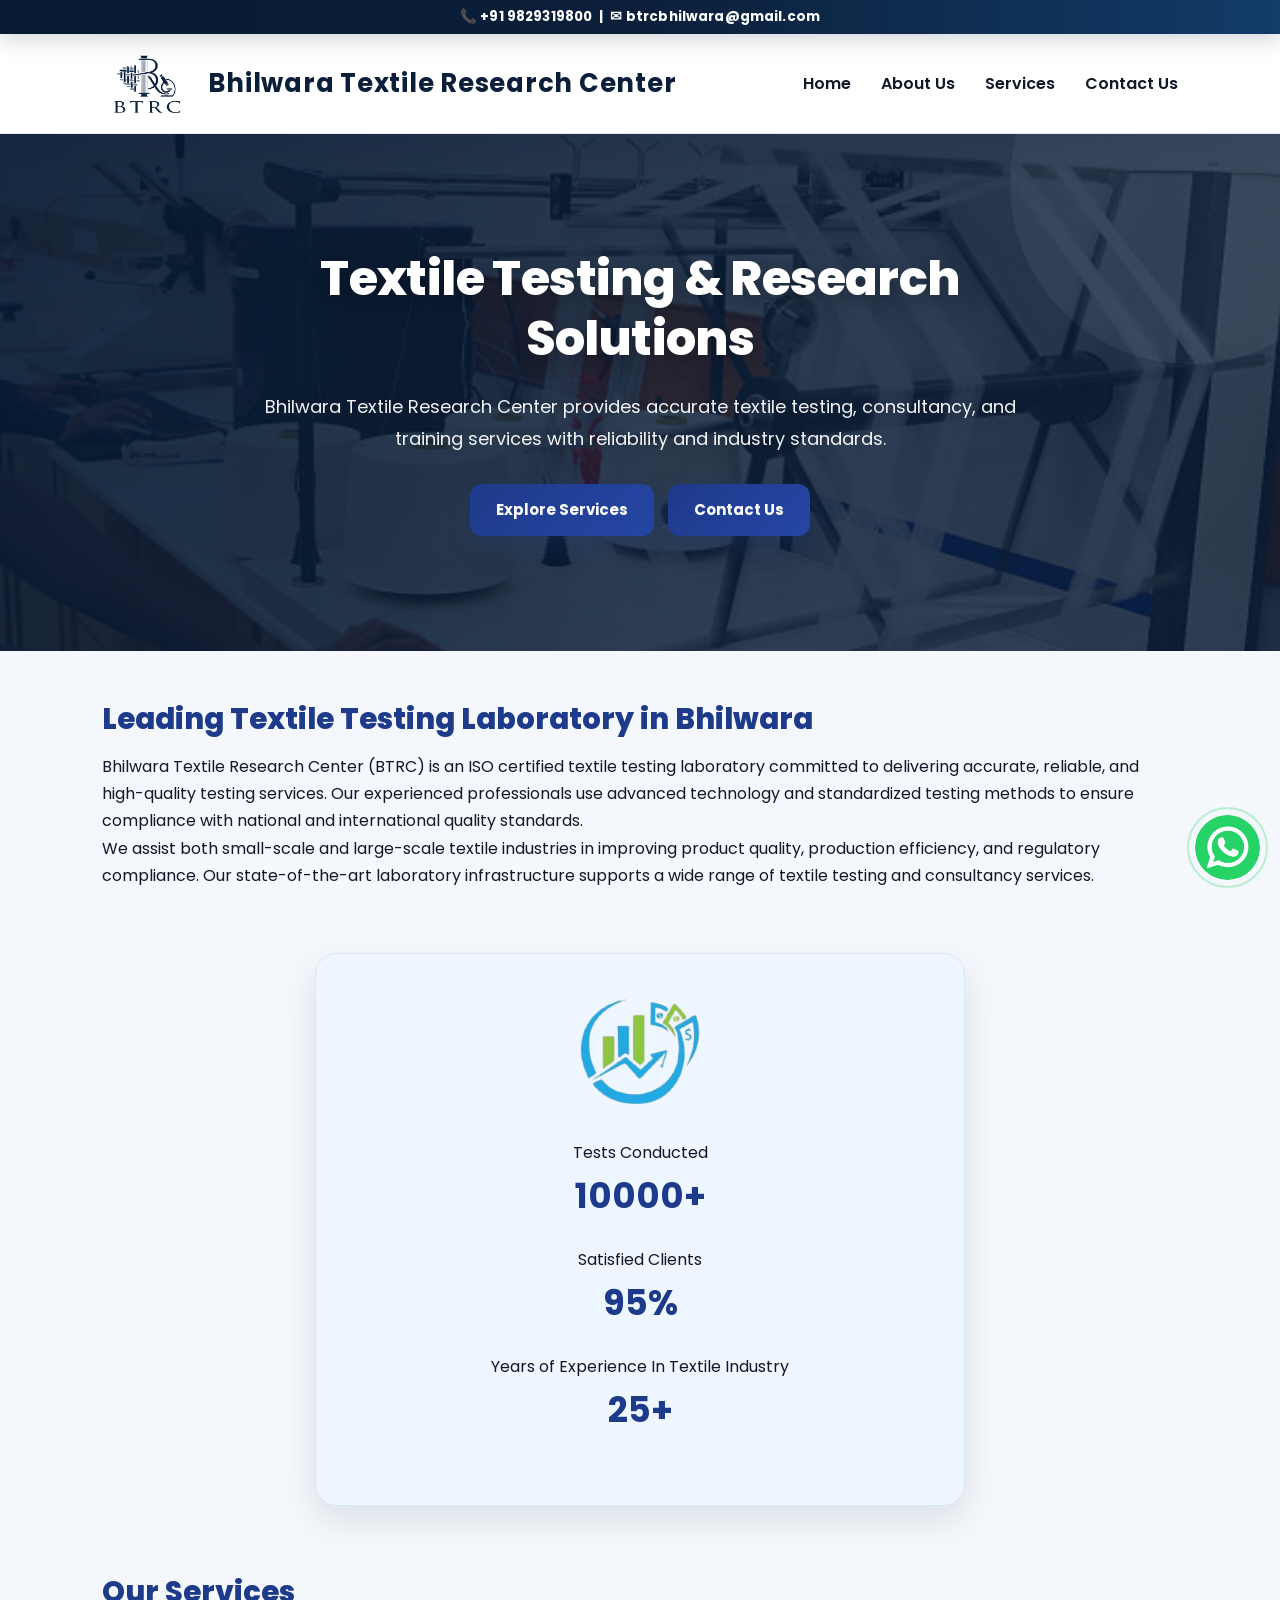
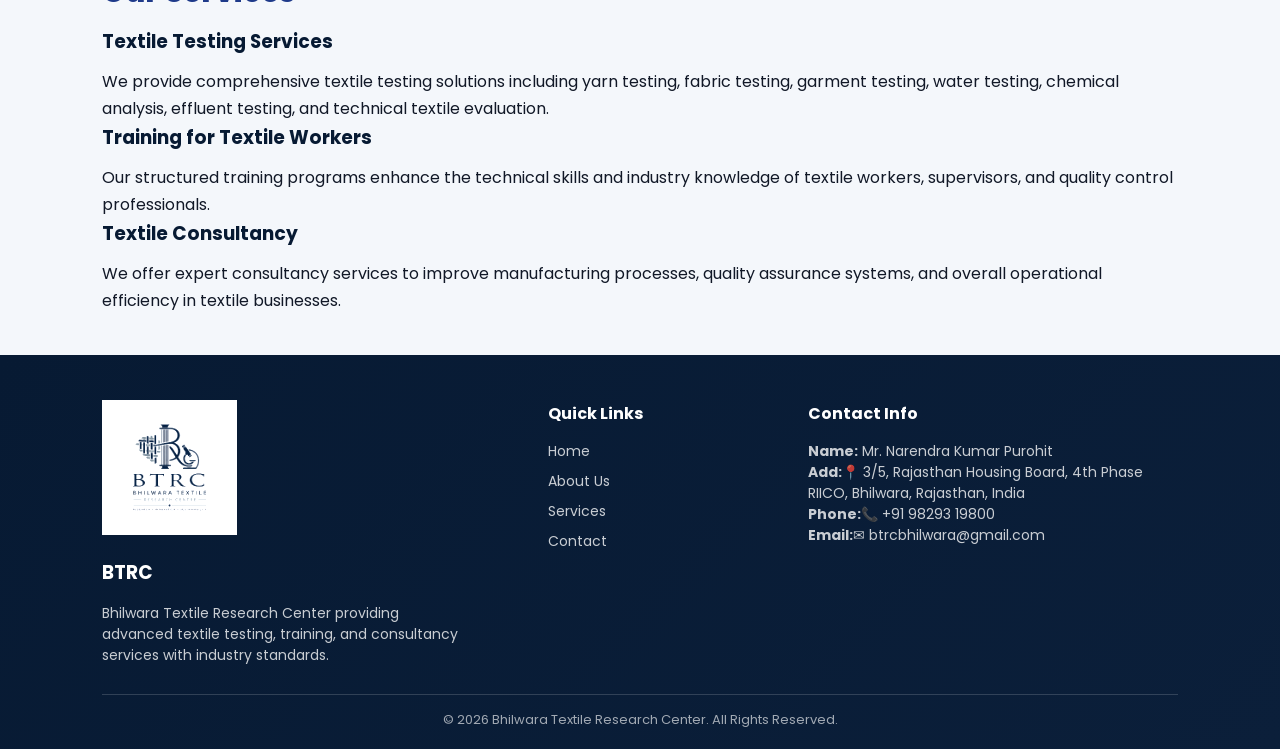
<file: index.html>
<!DOCTYPE html>
<html lang="en">
<head>
    <meta charset="UTF-8">
    <link rel="icon" type="image/png" href="favicon.png">
    <title>Bhilwara Textile Research Center (BTRC) | Textile Testing Lab in Bhilwara Rajasthan</title>
    
    <!-- SEO Meta Tags -->
    <meta name="description" content="Bhilwara Textile Research Center (BTRC) is a leading textile testing laboratory in Bhilwara, Rajasthan offering yarn testing, fabric testing, garment testing, consultancy, and training services.">
    <meta name="keywords" content="Textile Testing Lab in Bhilwara, BTRC Bhilwara, Yarn Testing, Fabric Testing, Textile Consultancy, Textile Training Rajasthan">
    <meta name="viewport" content="width=device-width, initial-scale=1.0">

    <link rel="stylesheet" href="style.css">
</head>

<body>
<div class="top-contact-bar">
    <p>📞 +91 9829319800 <span>|</span> ✉ btrcbhilwara@gmail.com</p>
</div>
<div id="loader">
    <img src="full-logo.png" alt="BTRC Logo">
    <div class="loading-text">Loading...</div>
</div>
<!-- WhatsApp Floating Button -->
<a href="https://wa.me/919829319800" target="_blank" class="whatsapp-float">
    <img src="whatsapp (1).png" width="60">
</a>


<!-- Navigation -->
<div class="navbar">
    <div class="logo">
        <img src="btrc - Copy.png" alt="Bhilwara Textile Research Center Logo" width="60">
        <span><strong>Bhilwara Textile Research Center</strong></span>
    </div>
    <div class="menu">
        <a href="index.html">Home</a>
        <a href="about.html">About Us</a>
        <a href="services.html">Services</a>
        <a href="contact.html">Contact Us</a>
    </div>
</div>
</div>

<!-- Hero Section -->
<section class="hero">
    <div class="hero-content">
        <h1>Textile Testing & Research Solutions</h1>
        <p>
            Bhilwara Textile Research Center provides accurate textile testing,
            consultancy, and training services with reliability and industry standards.
        </p>
        <div class="hero-buttons">
            <a href="services.html" class="btn-primary">Explore Services</a>
            <a href="contact.html" class="btn-primary">Contact Us</a>
        </div>
    </div>
</section>

<!-- About Intro -->
<div>
    <div class="reveal-left">
    <h2>Leading Textile Testing Laboratory in Bhilwara</h2>

    <p>
        Bhilwara Textile Research Center (BTRC) is an ISO certified textile testing laboratory committed to delivering accurate, reliable, and high-quality testing services. Our experienced professionals use advanced technology and standardized testing methods to ensure compliance with national and international quality standards.
    </p>

    <p>
        We assist both small-scale and large-scale textile industries in improving product quality, production efficiency, and regulatory compliance. Our state-of-the-art laboratory infrastructure supports a wide range of textile testing and consultancy services.
    </p>
    </div>
</div>
<!-- Stats -->
<section class="stats-section">
    <div class="stats-card">
        <div class="stat-logo">
            <img src="stats.png" alt="STATS Logo" class="stats-logo">
        </div>
        <div class="stat-content">
            <p>Tests Conducted</p>
            <h3>10000+</h3>
            
            <p>Satisfied Clients</p>
            <h3>95%</h3>

            <p>Years of Experience In Textile Industry</p>
            <h3 class="last">25+</h3>

        </div>
    </div>
</section>
<!-- Services Overview -->
<div>
    <div class="reveal-right">
    <h2>Our Services</h2>

    <h3>Textile Testing Services</h3>
    <p>
        We provide comprehensive textile testing solutions including yarn testing, fabric testing, garment testing, water testing, chemical analysis, effluent testing, and technical textile evaluation.
    </p>

    <h3>Training for Textile Workers</h3>
    <p>
        Our structured training programs enhance the technical skills and industry knowledge of textile workers, supervisors, and quality control professionals.
    </p>

    <h3>Textile Consultancy</h3>
    <p>
        We offer expert consultancy services to improve manufacturing processes, quality assurance systems, and overall operational efficiency in textile businesses.
    </p>
    </div>
</div>

<!-- Footer -->
<footer class="footer">
    <div class="footer-container">

        <div class="footer-about">
            <img src="full-logo.png" alt="BTRC Logo" class="footer-logo">
            <h3>BTRC</h3>
            <p>
                Bhilwara Textile Research Center providing advanced textile testing,
                training, and consultancy services with industry standards.
            </p>
        </div>

        <div class="footer-links">
            <h4>Quick Links</h4>
            <a href="index.html">Home</a>
            <a href="about.html">About Us</a>
            <a href="services.html">Services</a>
            <a href="contact.html">Contact</a>
        </div>

        <div class="footer-contact">
            <h4>Contact Info</h4>
            <p><strong>Name:</strong> Mr. Narendra Kumar Purohit</p>
            <p><strong>Add:</strong>📍 3/5, Rajasthan Housing Board, 4th Phase RIICO, Bhilwara, Rajasthan, India</p>
            <p><strong>Phone:</strong>📞 +91 98293 19800</p>
            <p><strong>Email:</strong>✉ btrcbhilwara@gmail.com</p>
        </div>

    </div>

    <div class="footer-bottom">
        © 2026 Bhilwara Textile Research Center. All Rights Reserved.
    </div>
</footer>
<script src="script.js"></script>
</body>
</html>
</file>
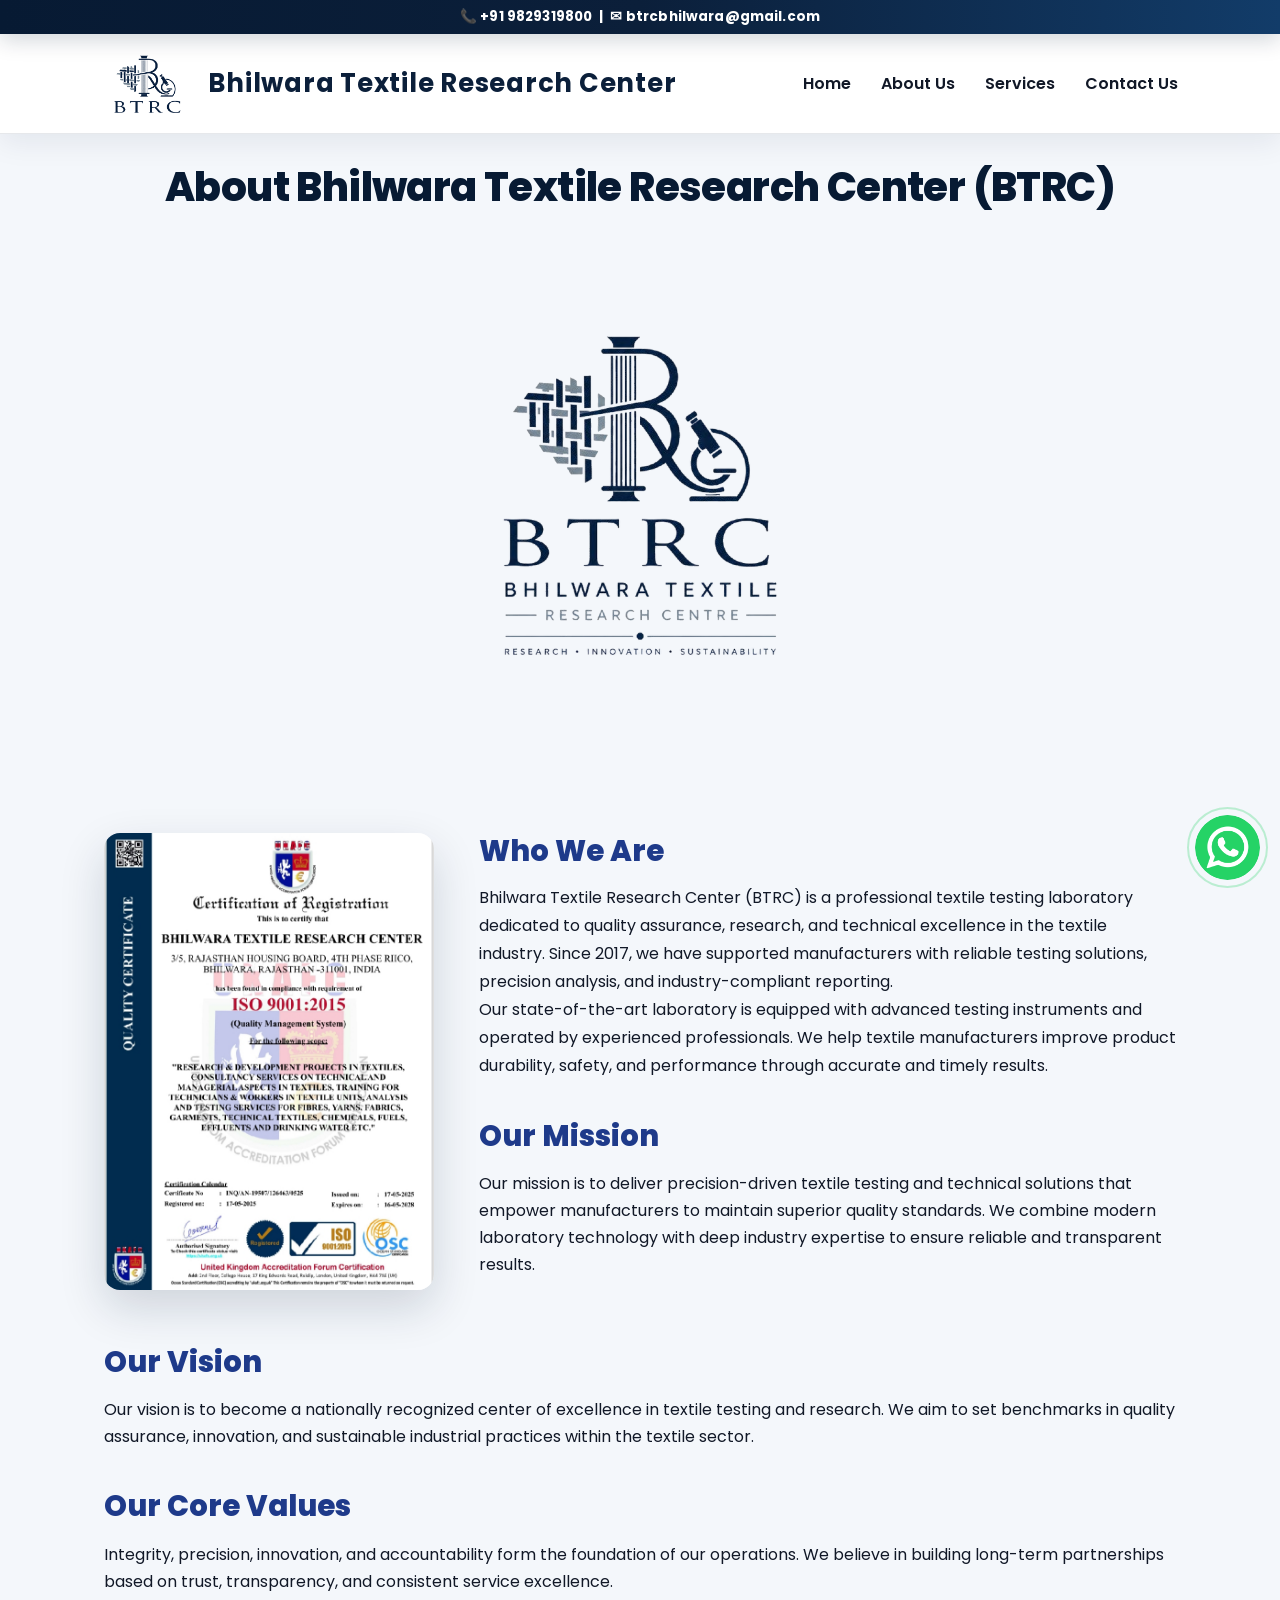
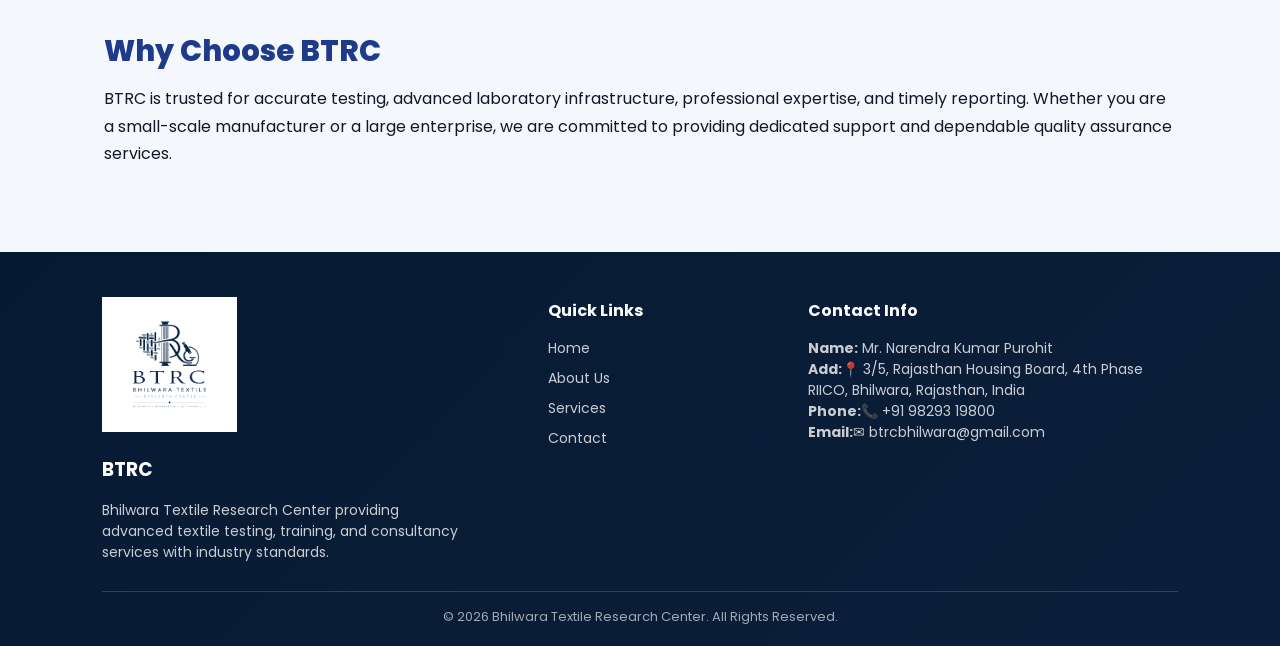
<file: about.html>
<!DOCTYPE html>
<html lang="en">
<head>
    <meta charset="UTF-8">
    <link rel="icon" type="png" href="favicon.png">
    <title>About Bhilwara Textile Research Center (BTRC) | Textile Testing Lab in Rajasthan</title>

    <!-- SEO Meta Tags -->
    <meta name="description" content="Learn about Bhilwara Textile Research Center (BTRC), a professional textile testing laboratory in Bhilwara, Rajasthan providing research, quality assurance, consultancy, and training services.">
    <meta name="keywords" content="About BTRC Bhilwara, Textile Research Center Rajasthan, Textile Testing Laboratory, Textile Consultancy Bhilwara">
    <meta name="viewport" content="width=device-width, initial-scale=1.0">

    <link rel="stylesheet" href="style.css">  
</head>

<body>

<div class="top-contact-bar">
    <p>📞 +91 9829319800 <span>|</span> ✉ btrcbhilwara@gmail.com</p>
</div>
<div id="loader">
    <img src="full-logo.png" alt="BTRC Logo">
    <div class="loading-text">Loading...</div>
</div>
<!-- WhatsApp Floating Button -->
<a href="https://wa.me/919829319800" target="_blank" class="whatsapp-float">
    <img src="whatsapp (1).png" width="60">
</a>


<!-- Navigation -->
<div class="navbar">
    <div class="logo">
        <img src="btrc - Copy.png" alt="Bhilwara Textile Research Center Logo" width="60">
        <span><strong>Bhilwara Textile Research Center</strong></span>
    </div>
    <div class="menu">
        <a href="index.html">Home</a>
        <a href="about.html">About Us</a>
        <a href="services.html">Services</a>
        <a href="contact.html">Contact Us</a>
    </div>
</div>
<div class="reveal-left about-heading">
<!-- Main Heading -->
<h1>About Bhilwara Textile Research Center (BTRC)</h1>
</div>
<div class="about-logo reveal">
            <img src="logo.png" alt="BTRC Logo" class="about-logo-img">
        </a>
</div>
<section class="about-main-section">

    <div class="about-left reveal-left">
        <a href="iso.jpeg" target="_blank">
            <img src="iso.jpeg" alt="ISO Certification" class="about-img">
        </a>
    </div>

    <div class="about-right reveal-right">

        <h2>Who We Are</h2>
        <p>
            Bhilwara Textile Research Center (BTRC) is a professional textile testing laboratory dedicated to quality assurance, research, and technical excellence in the textile industry. Since 2017, we have supported manufacturers with reliable testing solutions, precision analysis, and industry-compliant reporting.
        <br>
            Our state-of-the-art laboratory is equipped with advanced testing instruments and operated by experienced professionals. We help textile manufacturers improve product durability, safety, and performance through accurate and timely results.
        </p>
    </div>
    <div class="about-bottom reveal-left">
        <h2>Our Mission</h2>
        <p>
            Our mission is to deliver precision-driven textile testing and technical solutions that empower manufacturers to maintain superior quality standards. We combine modern laboratory technology with deep industry expertise to ensure reliable and transparent results.
        <br>
        <br>
        </p>
    </div>
    <div class="about-bottom reveal-right">
        <h2>Our Vision</h2>
        <p>
            Our vision is to become a nationally recognized center of excellence in textile testing and research. We aim to set benchmarks in quality assurance, innovation, and sustainable industrial practices within the textile sector.
        </p>
    </div>
    <div class="about-bottom reveal-left">
        <h2>Our Core Values</h2>
        <p>
            Integrity, precision, innovation, and accountability form the foundation of our operations. We believe in building long-term partnerships based on trust, transparency, and consistent service excellence.
        </p>
    </div>
    <div class="about-bottom reveal-right">
        <h2>Why Choose BTRC</h2>
        <p>
            BTRC is trusted for accurate testing, advanced laboratory infrastructure, professional expertise, and timely reporting. Whether you are a small-scale manufacturer or a large enterprise, we are committed to providing dedicated support and dependable quality assurance services.
        </p>
    </div>
</section>



<footer class="footer">
    <div class="footer-container">

        <div class="footer-about">
            <img src="full-logo.png" alt="BTRC Logo" class="footer-logo">
            <h3>BTRC</h3>
            <p>
                Bhilwara Textile Research Center providing advanced textile testing,
                training, and consultancy services with industry standards.
            </p>
        </div>

        <div class="footer-links">
            <h4>Quick Links</h4>
            <a href="index.html">Home</a>
            <a href="about.html">About Us</a>
            <a href="services.html">Services</a>
            <a href="contact.html">Contact</a>
        </div>

        <div class="footer-contact">
            <h4>Contact Info</h4>
            <p><strong>Name:</strong> Mr. Narendra Kumar Purohit</p>
            <p><strong>Add:</strong>📍 3/5, Rajasthan Housing Board, 4th Phase RIICO, Bhilwara, Rajasthan, India</p>
            <p><strong>Phone:</strong>📞 +91 98293 19800</p>
            <p><strong>Email:</strong>✉ btrcbhilwara@gmail.com</p>
        </div>

    </div>

    <div class="footer-bottom">
        © 2026 Bhilwara Textile Research Center. All Rights Reserved.
    </div>
</footer>
<script src="script.js"></script>
</body>
</html>
</file>
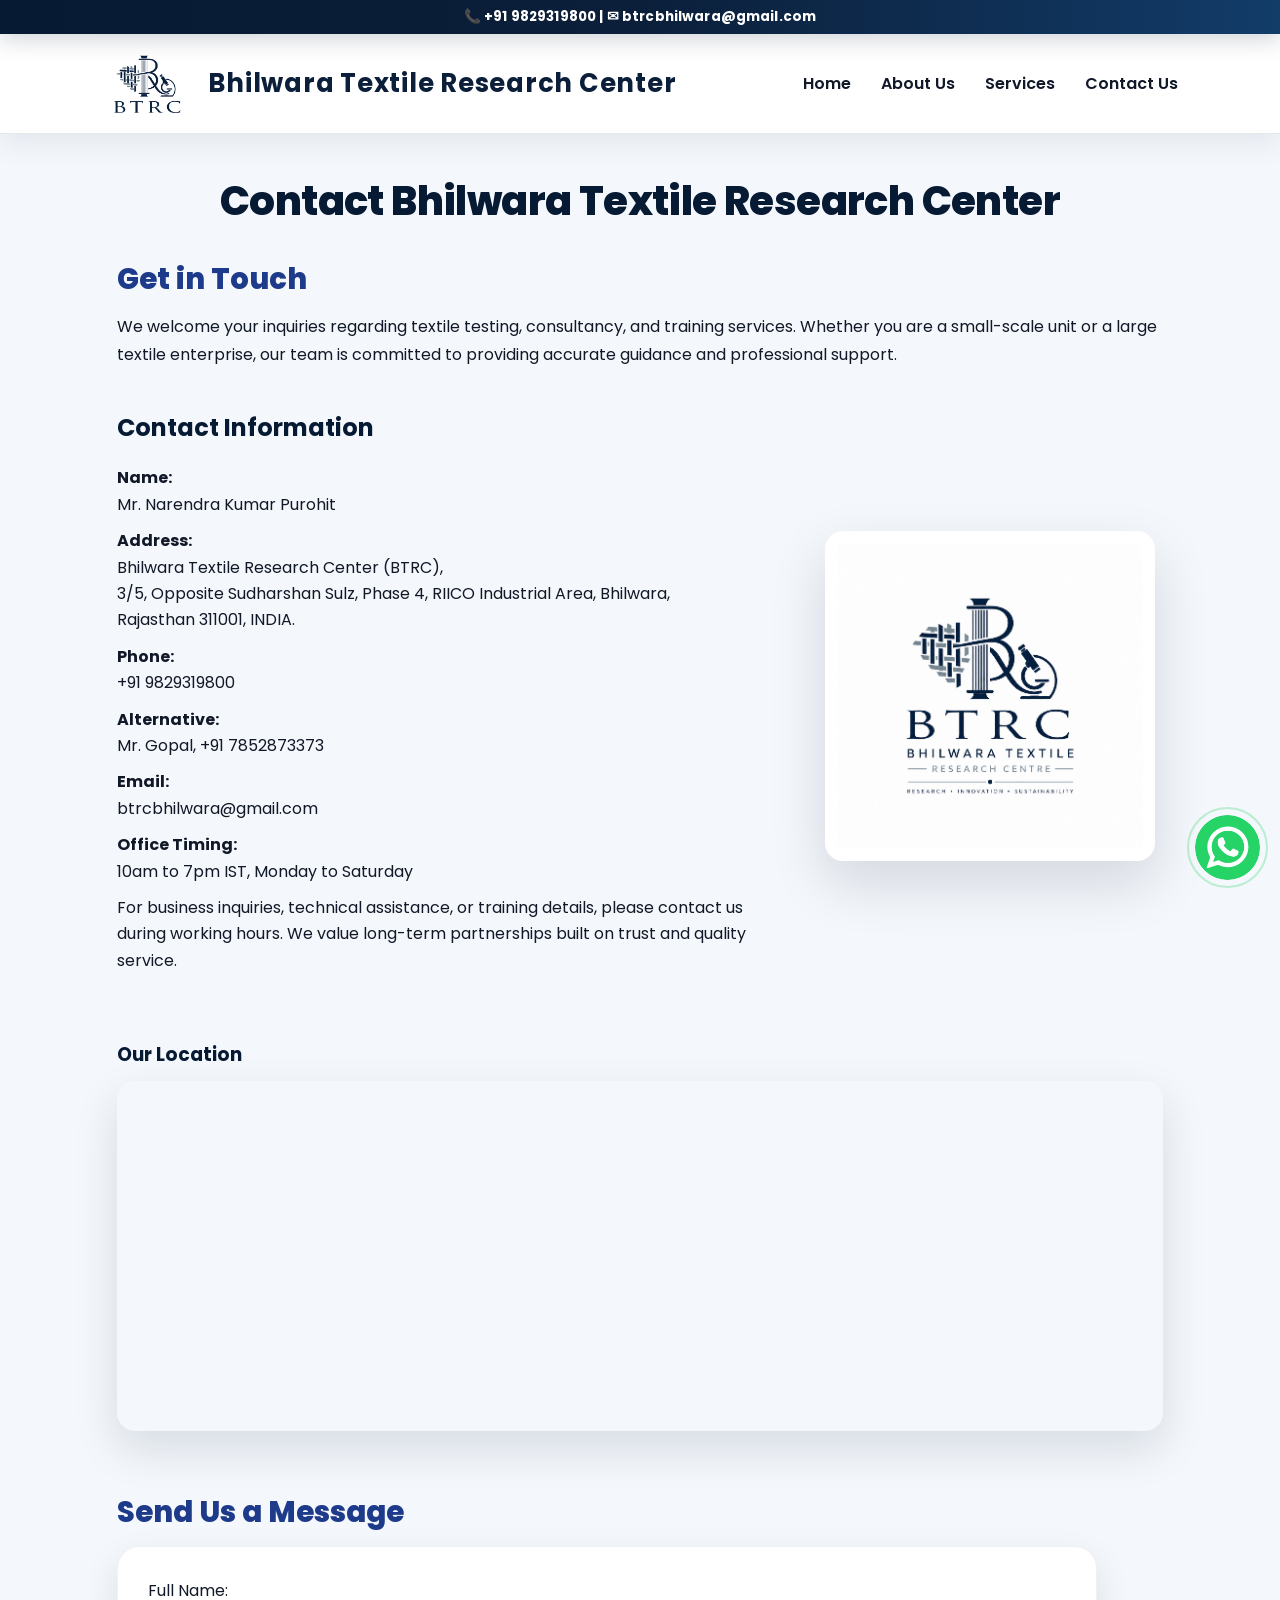
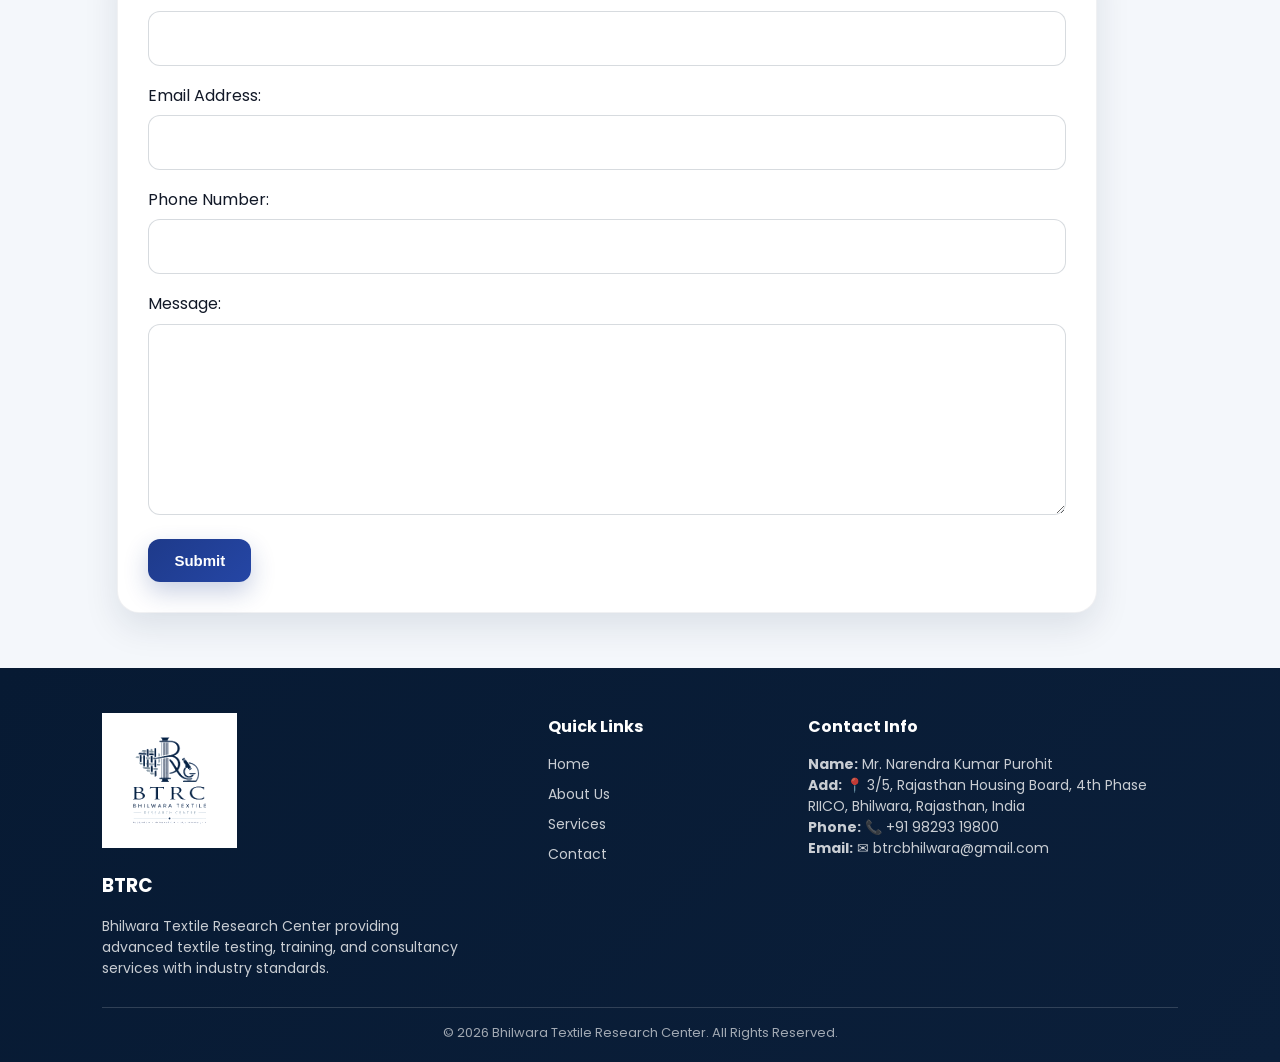
<file: contact.html>
<!DOCTYPE html>
<html lang="en">
<head>
    <meta charset="UTF-8">
    <title>Contact Bhilwara Textile Research Center (BTRC) | Textile Testing Lab in Bhilwara</title>
    <link rel="icon" type="image/png" href="favicon.png">
    <meta name="description" content="Contact Bhilwara Textile Research Center (BTRC) for textile testing, consultancy, and training services in Bhilwara, Rajasthan. Call or visit our laboratory today.">
    <meta name="keywords" content="Contact BTRC Bhilwara, Textile Testing Lab Contact, Bhilwara Textile Laboratory Address, Textile Consultancy Rajasthan">
    <meta name="viewport" content="width=device-width, initial-scale=1.0">
    <link rel="stylesheet" href="style.css">
    <script src="https://www.google.com/recaptcha/api.js?render=6LcLEwotAAAAAJzWh_JDTaoGlTv3iOh8BDRwYGJn"></script>
</head>

<body>

<div class="top-contact-bar">
    <p>📞 +91 9829319800 | ✉ btrcbhilwara@gmail.com</p>
</div>

<div id="loader">
    <img src="full-logo.png" alt="BTRC Logo">
    <div class="loading-text">Loading...</div>
</div>

<a href="https://wa.me/919829319800" target="_blank" class="whatsapp-float">
    <img src="whatsapp (1).png" alt="WhatsApp">
</a>

<div class="navbar">
    <div class="logo">
        <img src="btrc - Copy.png" alt="Bhilwara Textile Research Center Logo">
        <span><strong>Bhilwara Textile Research Center</strong></span>
    </div>

    <div class="menu">
        <a href="index.html">Home</a>
        <a href="about.html">About Us</a>
        <a href="services.html">Services</a>
        <a href="contact.html">Contact Us</a>
    </div>
</div>

<div class="contact-page-title reveal">
    <h1>Contact Bhilwara Textile Research Center</h1>
</div>

<section class="contact-intro reveal-left">
    <h2>Get in Touch</h2>
    <p>
        We welcome your inquiries regarding textile testing, consultancy, and training services. Whether you are a small-scale unit or a large textile enterprise, our team is committed to providing accurate guidance and professional support.
    </p>
</section>

<section class="contact-info-logo-grid">
    <div class="contact-info-card reveal-left">
        <h3>Contact Information</h3>
        <p><strong>Name:</strong><br>Mr. Narendra Kumar Purohit</p>
        <p><strong>Address:</strong><br>Bhilwara Textile Research Center (BTRC),<br>3/5, Opposite Sudharshan Sulz, Phase 4, RIICO Industrial Area, Bhilwara, Rajasthan 311001, INDIA.</p>
        <p><strong>Phone:</strong><br>+91 9829319800</p>
        <p><strong>Alternative:</strong><br>Mr. Gopal, +91 7852873373</p>
        <p><strong>Email:</strong><br>btrcbhilwara@gmail.com</p>
        <p><strong>Office Timing:</strong><br>10am to 7pm IST, Monday to Saturday</p>
        <p>For business inquiries, technical assistance, or training details, please contact us during working hours. We value long-term partnerships built on trust and quality service.</p>
    </div>

    <div class="contact-logo-card reveal-right">
        <img src="full-logo.png" alt="BTRC Full Logo">
    </div>
</section>

<section class="contact-map-section reveal-right">
    <h3>Our Location</h3>
    <iframe
        src="https://www.google.com/maps/embed?pb=!1m18!1m12!1m3!1d3606.396598682562!2d74.57752287444615!3d25.32446942653568!2m3!1f0!2f0!3f0!3m2!1i1024!2i768!4f13.1!3m3!1m2!1s0x3968e934bef7c509%3A0x27e5529bedd2e4d2!2sBHILWARA%20TEXTILE%20RESEARCH%20CENTER!5e0!3m2!1sen!2sin!4v1771238320831!5m2!1sen!2sin"
        width="100%"
        height="350"
        style="border:0;"
        loading="lazy"
        referrerpolicy="no-referrer-when-downgrade">
    </iframe>
</section>

<section class="contact-form-section reveal-left">
    <h2>Send Us a Message</h2>
    <form id="contactForm" action="https://formspree.io/f/mgobwzan" method="POST">
        <p>
            <label>Full Name:</label><br>
            <input type="text" name="name" required>
        </p>
        <p>
            <label>Email Address:</label><br>
            <input type="email" name="email" required>
        </p>
        <p>
            <label>Phone Number:</label><br>
            <input type="tel" name="phone">
        </p>
        <p>
            <label>Message:</label><br>
            <textarea name="message" rows="6" required></textarea>
        </p>
        <p>
            <button type="submit">Submit</button>
        </p>
    </form>
</section>

<div id="successPopup" class="popup">
    <div class="popup-content">
        <h2>✅ Message Sent!</h2>
        <p>Thank you for contacting us. We will get back to you soon.</p>
        <button onclick="closePopup()">OK</button>
    </div>
</div>

<footer class="footer">
    <div class="footer-container">
        <div class="footer-about">
            <img src="full-logo.png" alt="BTRC Logo" class="footer-logo">
            <h3>BTRC</h3>
            <p>Bhilwara Textile Research Center providing advanced textile testing, training, and consultancy services with industry standards.</p>
        </div>

        <div class="footer-links">
            <h4>Quick Links</h4>
            <a href="index.html">Home</a>
            <a href="about.html">About Us</a>
            <a href="services.html">Services</a>
            <a href="contact.html">Contact</a>
        </div>

        <div class="footer-contact">
            <h4>Contact Info</h4>
            <p><strong>Name:</strong> Mr. Narendra Kumar Purohit</p>
            <p><strong>Add:</strong> 📍 3/5, Rajasthan Housing Board, 4th Phase RIICO, Bhilwara, Rajasthan, India</p>
            <p><strong>Phone:</strong> 📞 +91 98293 19800</p>
            <p><strong>Email:</strong> ✉ btrcbhilwara@gmail.com</p>
        </div>
    </div>

    <div class="footer-bottom">
        © 2026 Bhilwara Textile Research Center. All Rights Reserved.
    </div>
</footer>

<script>
grecaptcha.ready(function() {
    grecaptcha.execute('6LcLEwotAAAAAJzWh_JDTaoGlTv3iOh8BDRwYGJn', {action: 'contact'}).then(function(token) {
        console.log("reCAPTCHA token:", token);
    });
});
</script>
<script src="script.js"></script>
</body>
</html>
</file>
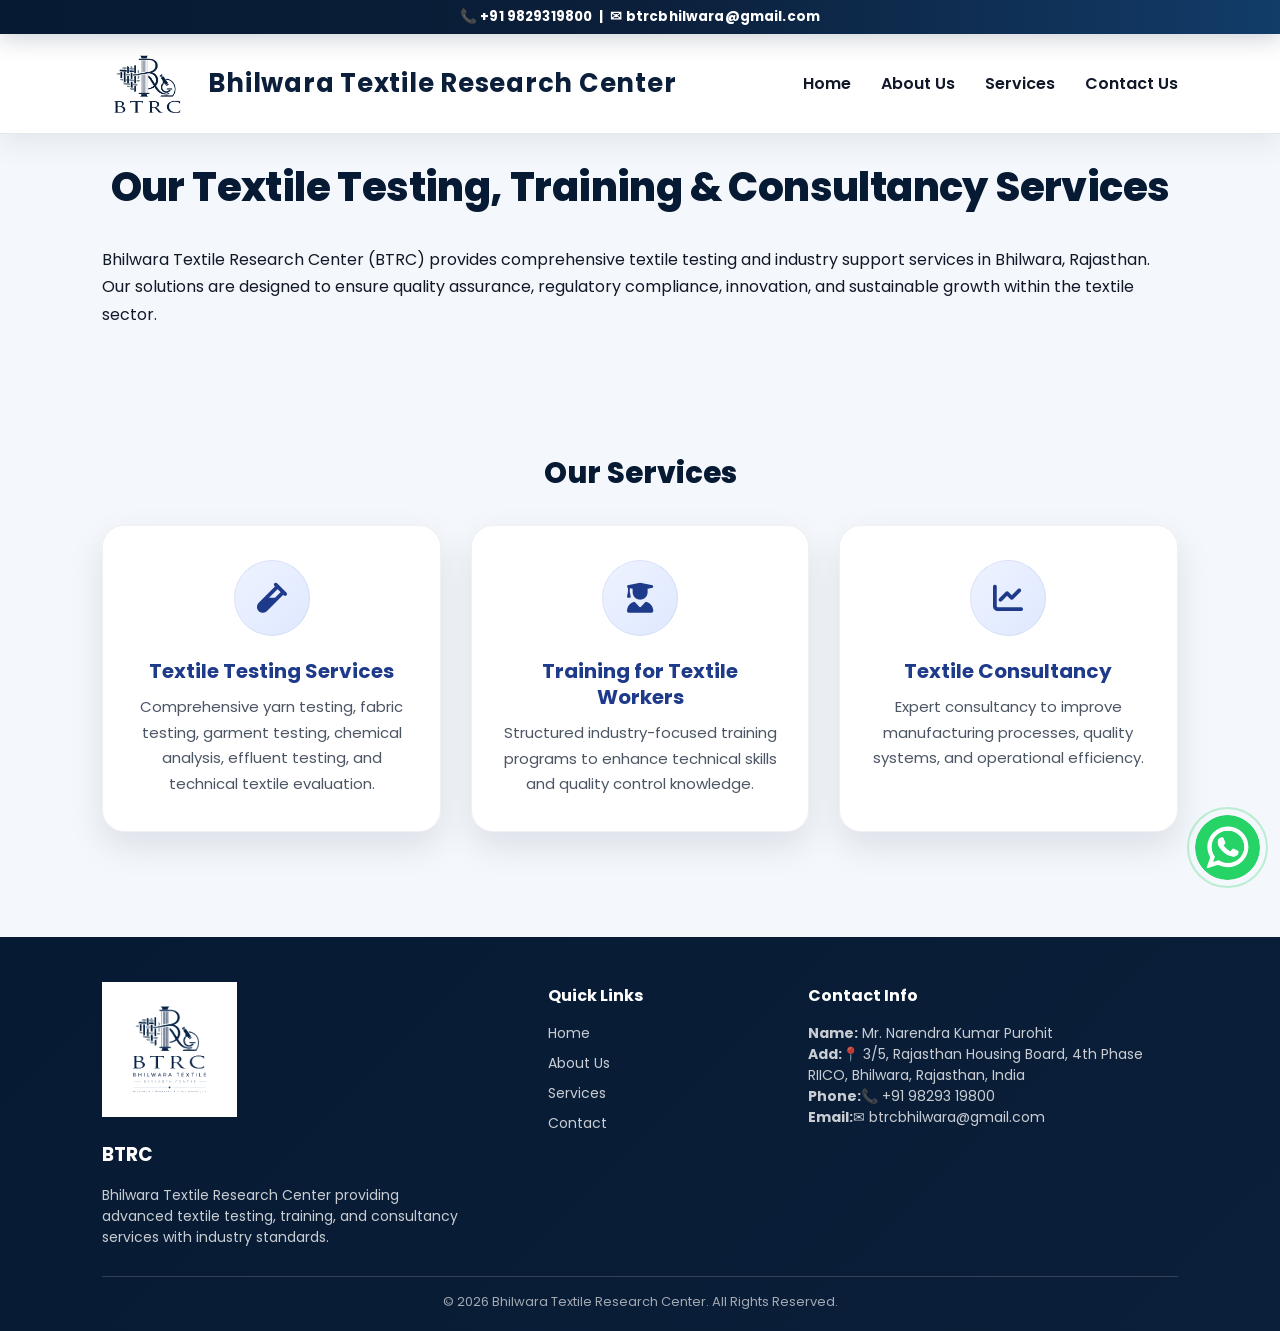
<file: services.html>
<!DOCTYPE html>
<html lang="en">
<head>
    <meta charset="UTF-8">
    <link rel="icon" type="image/png" href="favicon.png">
    <title>Textile Testing Services in Bhilwara | BTRC Rajasthan</title>

    <!-- SEO Meta Tags -->
    <meta name="description" content="Bhilwara Textile Research Center (BTRC) offers professional textile testing, training, and consultancy services in Bhilwara, Rajasthan including yarn testing, fabric testing, garment testing, and technical evaluation.">
    <meta name="keywords" content="Textile Testing Services Bhilwara, Yarn Testing Lab, Fabric Testing Rajasthan, Textile Consultancy Bhilwara, Textile Training Center">
    <meta name="viewport" content="width=device-width, initial-scale=1.0">

    <link rel="stylesheet" href="style.css">
    <link rel="icon" type="image/png" href="btrc.png">
    <link href="https://fonts.googleapis.com/css2?family=Poppins:wght@400;600;700&display=swap" rel="stylesheet">
    <link rel="stylesheet" href="https://cdnjs.cloudflare.com/ajax/libs/font-awesome/6.5.1/css/all.min.css">
</head>

<body>
<div class="top-contact-bar">
    <p>📞 +91 9829319800 <span>|</span> ✉ btrcbhilwara@gmail.com</p>
</div>
<div id="loader">
    <img src="full-logo.png" alt="BTRC Logo">
    <div class="loading-text">Loading...</div>
</div>

<!-- Navigation -->
<div class="navbar">
    <div class="logo">
        <img src="btrc - Copy.png" alt="Bhilwara Textile Research Center Logo" width="60">
        <span><strong>Bhilwara Textile Research Center</strong></span>
    </div>
    <div class="menu">
        <a href="index.html">Home</a>
        <a href="about.html">About Us</a>
        <a href="services.html">Services</a>
        <a href="contact.html">Contact Us</a>
    </div>
</div>
<!-- WhatsApp Floating Button -->
<a href="https://wa.me/919829319800" target="_blank" class="whatsapp-float">
    <img src="whatsapp (1).png" width="60">
</a>


<!-- Main Heading -->
 <div class="reveal">
<h1>Our Textile Testing, Training & Consultancy Services</h1>
</div>
<div>
<!-- Intro -->
    <p>
        Bhilwara Textile Research Center (BTRC) provides comprehensive textile testing and industry support services in Bhilwara, Rajasthan. Our solutions are designed to ensure quality assurance, regulatory compliance, innovation, and sustainable growth within the textile sector.
    </p>
</div>

<section class="services">
    <div class="reveal-left">
    <h2>Our Services</h2>
    </div>
    <div class="service-container">

        <div class="service-card">
            <div class="service-icon">
                <i class="fas fa-vial"></i>
            </div>
            <h3>Textile Testing Services</h3>
            <p>
                Comprehensive yarn testing, fabric testing, garment testing,
                chemical analysis, effluent testing, and technical textile evaluation.
            </p>
        </div>

        <div class="service-card">
            <div class="service-icon">
                <i class="fas fa-user-graduate"></i>
            </div>
            <h3>Training for Textile Workers</h3>
            <p>
                Structured industry-focused training programs to enhance
                technical skills and quality control knowledge.
            </p>
        </div>

        <div class="service-card">
            <div class="service-icon">
                <i class="fas fa-chart-line"></i>
            </div>
            <h3>Textile Consultancy</h3>
            <p>
                Expert consultancy to improve manufacturing processes,
                quality systems, and operational efficiency.
            </p>
        </div>

    </div>
</section>
<!-- Footer -->
<footer class="footer">
    <div class="footer-container">

        <div class="footer-about">
            <img src="full-logo.png" alt="BTRC Logo" class="footer-logo">
            <h3>BTRC</h3>
            <p>
                Bhilwara Textile Research Center providing advanced textile testing,
                training, and consultancy services with industry standards.
            </p>
        </div>

        <div class="footer-links">
            <h4>Quick Links</h4>
            <a href="index.html">Home</a>
            <a href="about.html">About Us</a>
            <a href="services.html">Services</a>
            <a href="contact.html">Contact</a>
        </div>

        <div class="footer-contact">
            <h4>Contact Info</h4>
            <p><strong>Name:</strong> Mr. Narendra Kumar Purohit</p>
            <p><strong>Add:</strong>📍 3/5, Rajasthan Housing Board, 4th Phase RIICO, Bhilwara, Rajasthan, India</p>
            <p><strong>Phone:</strong>📞 +91 98293 19800</p>
            <p><strong>Email:</strong>✉ btrcbhilwara@gmail.com</p>
        </div>

    </div>

    <div class="footer-bottom">
        © 2026 Bhilwara Textile Research Center. All Rights Reserved.
    </div>
</footer>
<script src="script.js"></script>
</body>
</html>
</file>
<file: style.css>
@import url('https://fonts.googleapis.com/css2?family=Poppins:wght@400;500;600;700;800&display=swap');

:root {
    --navy: #071a33;
    --navy-2: #0b1f3a;
    --blue: #1e3a8a;
    --blue-2: #2546a5;
    --soft-blue: #eaf0ff;
    --bg: #f4f7fb;
    --card: #ffffff;
    --text: #111827;
    --muted: #4b5563;
    --line: rgba(11, 31, 58, 0.10);
    --shadow: 0 14px 35px rgba(11, 31, 58, 0.10);
    --shadow-strong: 0 18px 45px rgba(11, 31, 58, 0.16);
    --radius: 18px;
}

* {
    margin: 0;
    padding: 0;
    box-sizing: border-box;
}

html {
    width: 100%;
    scroll-behavior: smooth;
    overflow-x: hidden;
}

body {
    width: 100%;
    font-family: 'Poppins', 'Segoe UI', Arial, sans-serif;
    background: var(--bg);
    color: var(--text);
    line-height: 1.7;
    overflow-x: hidden;
}

img {
    max-width: 100%;
    height: auto;
}

a {
    text-decoration: none;
}

.top-contact-bar,
body > div:first-child:not(#loader):not(.navbar) {
    background: linear-gradient(90deg, var(--navy), var(--navy-2), #123c69);
    color: #ffffff;
    text-align: center;
    padding: 8px 16px;
    box-shadow: 0 6px 22px rgba(7, 26, 51, 0.18);
    position: relative;
    z-index: 1200;
}

.top-contact-bar p,
body > div:first-child:not(#loader):not(.navbar) p {
    margin: 0;
    color: #ffffff;
    font-size: 13.5px;
    font-weight: 700;
    letter-spacing: 0.15px;
    display: flex;
    justify-content: center;
    align-items: center;
    gap: 7px;
    flex-wrap: wrap;
    line-height: 1.35;
}

section,
body > div:not(.navbar):not(#loader):not(.top-contact-bar) {
    padding-left: 8%;
    padding-right: 8%;
    margin-bottom: 34px;
}

h1 {
    color: var(--navy);
    text-align: center;
    font-size: clamp(28px, 4vw, 40px);
    line-height: 1.25;
    font-weight: 800;
    letter-spacing: -0.6px;
    margin: 28px 0;
}

h2 {
    color: var(--blue);
    font-size: clamp(22px, 3vw, 29px);
    line-height: 1.25;
    font-weight: 800;
    margin-top: 38px;
    margin-bottom: 16px;
}

h3 {
    color: var(--navy);
    font-weight: 700;
    margin-bottom: 10px;
}

p {
    font-size: 16px;
    color: var(--text);
}

.hero {
    background:
        linear-gradient(120deg, rgba(7, 26, 51, 0.92), rgba(11, 31, 58, 0.76)),
        url('textile.jpg') center/cover no-repeat;
    color: #ffffff;
    min-height: 470px;
    display: flex;
    align-items: center;
    justify-content: center;
    text-align: center;
    padding: 115px 8%;
    margin-bottom: 50px;
    position: relative;
    overflow: hidden;
}

.hero::before {
    content: '';
    position: absolute;
    width: 360px;
    height: 360px;
    border-radius: 50%;
    background: rgba(255, 255, 255, 0.06);
    top: -130px;
    right: -90px;
    animation: floatOrb 7s ease-in-out infinite;
}

.hero::after {
    content: '';
    position: absolute;
    inset: 0;
    background: radial-gradient(circle at center, transparent 0%, rgba(7, 26, 51, 0.14) 65%);
    pointer-events: none;
}

.hero-content {
    position: relative;
    z-index: 2;
    max-width: 860px;
    animation: heroRise 0.9s ease both;
}

.hero h1 {
    color: #ffffff;
    font-size: clamp(34px, 5vw, 48px);
    margin: 0 0 22px;
    text-shadow: 0 6px 22px rgba(0, 0, 0, 0.30);
}

.hero p {
    color: rgba(255, 255, 255, 0.94);
    max-width: 760px;
    margin: 0 auto 30px;
    font-size: 18px;
    line-height: 1.75;
}

.hero-buttons {
    display: flex;
    justify-content: center;
    align-items: center;
    gap: 14px;
    flex-wrap: wrap;
}

.btn-primary,
button {
    display: inline-flex;
    justify-content: center;
    align-items: center;
    background: linear-gradient(135deg, var(--blue), var(--blue-2));
    color: #ffffff;
    border: none;
    border-radius: 12px;
    padding: 13px 26px;
    font-weight: 700;
    font-size: 15px;
    cursor: pointer;
    box-shadow: 0 10px 24px rgba(30, 58, 138, 0.24);
    transition: transform 0.28s ease, box-shadow 0.28s ease, background 0.28s ease;
}

.btn-primary:hover,
button:hover {
    transform: translateY(-4px);
    box-shadow: 0 16px 32px rgba(30, 58, 138, 0.34);
    background: linear-gradient(135deg, var(--navy-2), var(--blue));
}

.hero .btn-primary:hover {
    background: #ffffff;
    color: var(--navy);
}

.services {
    padding-top: 55px;
    padding-bottom: 65px;
    text-align: center;
    margin-bottom: 28px;
}

.services h2 {
    color: var(--navy);
    margin-bottom: 34px;
    text-align: center;
}

.service-container {
    display: grid;
    grid-template-columns: repeat(3, minmax(0, 1fr));
    gap: 30px;
    max-width: 1120px;
    margin: 0 auto;
    align-items: stretch;
}

.service-card {
    min-height: 265px;
    background: var(--card);
    padding: 34px 28px;
    border-radius: 22px;
    box-shadow: var(--shadow);
    border: 1px solid rgba(11, 31, 58, 0.06);
    position: relative;
    overflow: hidden;
    transition: transform 0.32s ease, box-shadow 0.32s ease, border-color 0.32s ease;
}

.service-card::before {
    content: '';
    position: absolute;
    inset: 0;
    background: linear-gradient(135deg, rgba(30, 58, 138, 0.08), transparent 45%);
    opacity: 0;
    transition: opacity 0.32s ease;
}

.service-card:hover {
    transform: translateY(-10px);
    box-shadow: var(--shadow-strong);
    border-color: rgba(30, 58, 138, 0.18);
}

.service-card:hover::before {
    opacity: 1;
}

.service-icon {
    width: 76px;
    height: 76px;
    border-radius: 50%;
    margin: 0 auto 22px;
    display: flex;
    justify-content: center;
    align-items: center;
    background: linear-gradient(135deg, #eef3ff, #dfe8ff);
    color: var(--blue);
    font-size: 30px;
    box-shadow: inset 0 0 0 1px rgba(30, 58, 138, 0.08);
    position: relative;
    z-index: 1;
}

.service-card h3,
.service-card p {
    position: relative;
    z-index: 1;
}

.service-card h3 {
    color: var(--blue);
    font-size: 20px;
    line-height: 1.3;
}

.service-card p {
    color: var(--muted);
    font-size: 15px;
}

.logo-section {
    text-align: center;
    padding: 25px 0 35px !important;
    margin: 0  !important;
    width: 100% !important;
    overflow: visible !important;
}

.logo-section img {
    width: 260px !important;
    max-width: 90% !important;
    display: block !important;
    margin: 0 auto !important;
    object-fit: contain !important;
    box-shadow: none !important;
    background: transparent !important;
    filter: drop-shadow(0 12px 24px rgba(11, 31, 58, 0.10));

}


.about-main-section {
    max-width: 1120px;
    margin: 0 auto;
    padding: 45px 24px;
    display: block !important;
}

.about-left {
    float: left;
    width: 330px;
    margin: 0 45px 28px 0;
}

.about-left .about-img {
    width: 100% !important;
    float: 20px !important;
    margin: 0 !important;
    border-radius: 16px;
    box-shadow: var(--shadow-strong);
}

.about-right {
    display: block;
}

.about-right h2 {
    color: var(--blue);
    margin-top: 0;
    margin-bottom: 14px;
}

.about-right p {
    line-height: 1.75;
    margin-bottom: 32px;
}

.about-main-section::after {
    content: "";
    display: block;
    clear: both;
}


.about-container,
.about-text {
    max-width: 1120px;
    margin-left: auto;
    margin-right: auto;
}

.about-img {
    width: 300px;
    float: left;
    margin: 0 35px 20px 0;
    border-radius: 18px;
    box-shadow: var(--shadow);
    transition: transform 0.35s ease, box-shadow 0.35s ease;
    cursor: pointer;
}

.about-img:hover {
    transform: translateY(-6px) scale(1.025);
    box-shadow: var(--shadow-strong);
}

.contact-page-title {
    padding: 42px 8% 10px !important;
    margin: 0 !important;
    text-align: center;
}

.contact-page-title h1 {
    margin: 0 !important;
    color: var(--navy);
}

.contact-intro {
    padding: 25px 8% 20px !important;
    margin: 0 auto !important;
    max-width: 1250px;
}

.contact-intro h2 {
    margin-top: 0 !important;
}

.contact-info-logo-grid {
    max-width: 1250px;
    margin: 20px auto 55px !important;
    padding: 0 8% !important;
    display: grid;
    grid-template-columns: minmax(0, 1.55fr) minmax(300px, 0.85fr);
    gap: 70px;
    align-items: center;
}

.contact-info-card {
    width: 100%;
    max-width: none !important;
    font-size: 17px;
    line-height: 1.65;
}

.contact-info-card h3 {
    font-size: 24px;
    color: var(--navy);
    margin-bottom: 18px;
}

.contact-info-card p {
    margin-bottom: 10px;
}

.contact-logo-card {
    width: 100%;
    display: flex;
    justify-content: center;
    align-items: center;
}

.contact-logo-card img {
    width: 330px !important;
    max-width: 100%;
    display: block;
    border-radius: 18px;
    box-shadow: 0 22px 55px rgba(11, 31, 58, 0.14);
    background: white;
    padding: 12px;
}

.contact-map-section,
.contact-form-section {
    max-width: 1250px;
    margin: 0 auto 55px !important;
    padding: 0 8% !important;
}

.contact-map-section iframe {
    width: 100% !important;
    border-radius: 18px;
    box-shadow: 0 18px 45px rgba(11, 31, 58, 0.12);
}

.contact-form-section form {
    width: 100% !important;
    max-width: 980px !important;
    margin: 0 !important;
}

.contact-form-section input,
.contact-form-section textarea {
    font-size: 16px;
}

body:has(#contactForm) form {
    width: 100%;
    max-width: 100%;
}

body:has(#contactForm) textarea {
    min-height: 150px;
    resize: vertical;
}


form {
    max-width: 760px;
    background: var(--card);
    padding: 30px;
    border-radius: 22px;
    box-shadow: var(--shadow);
    border: 1px solid rgba(11, 31, 58, 0.06);
}

input,
textarea {
    width: 100%;
    padding: 13px 14px;
    margin-top: 6px;
    margin-bottom: 16px;
    border-radius: 12px;
    border: 1px solid rgba(11, 31, 58, 0.16);
    background: #ffffff;
    font: inherit;
    transition: border-color 0.25s ease, box-shadow 0.25s ease;
}

input:focus,
textarea:focus {
    outline: none;
    border-color: var(--blue);
    box-shadow: 0 0 0 4px rgba(30, 58, 138, 0.10);
}

iframe {
    border-radius: 18px;
    box-shadow: var(--shadow);
}


.footer {
    width: 100%;
    max-width: none;
    background: linear-gradient(135deg, var(--navy), var(--navy-2));
    color: #ffffff;
    padding: 45px 8% 18px !important;
    margin: 40px 0 0 !important;
    overflow: hidden;
}

.footer-container {
    width: 100%;
    max-width: 1180px;
    margin: 0 auto;
    display: grid;
    grid-template-columns: 1.3fr 0.7fr 1.2fr;
    gap: 45px !important;
    align-items: flex-start !important;
}

.footer-logo {
    width: 135px !important;
    margin-bottom: 14px !important;
    filter: brightness(1.1);
}

.footer h3,
.footer h4 {
    color: #ffffff;
    margin-bottom: 14px;
}

.footer p,
.footer a,
.footer-about p,
.footer-contact p,
.footer-links a {
    color: rgba(255, 255, 255, 0.78);
    font-size: 14px !important;
    line-height: 1.5 !important;
}

.footer-contact p,
.footer-about p {
    max-width: 360px;
}

.footer-links a {
    display: block;
    margin-bottom: 9px;
    transition: color 0.25s ease, transform 0.25s ease;
}

.footer-links a:hover {
    color: #ffffff;
    transform: translateX(6px);
}

.footer-bottom {
    grid-column: 1 / -1;
    width: 100%;
    text-align: center;
    margin-top: 28px !important;
    padding-top: 14px !important;
    padding-bottom: 0 !important;
    border-top: 1px solid rgba(255, 255, 255, 0.16);
    color: rgba(255, 255, 255, 0.62);
    font-size: 13px;
}

.whatsapp-float {
    position: fixed;
    right: 20px !important;
    bottom: 20px !important;
    z-index: 9999 !important;
    width: 65px !important;
    height: 65px !important;
    border-radius: 50%;
    overflow: visible;
    animation: whatsappPulse 2s ease-in-out infinite;
    background: transparent;
}

.whatsapp-float::before {
    content: '';
    position: absolute;
    inset: -8px;
    border-radius: 50%;
    border: 2px solid rgba(37, 211, 102, 0.28);
    animation: whatsappRing 2.2s ease-out infinite;
}

.whatsapp-float img {
    width: 100% !important;
    height: 100% !important;
    object-fit: contain;
    border-radius: 50%;
    display: block;
    position: relative;
    z-index: 1;
    transition: transform 0.25s ease;
}

.whatsapp-float:hover img {
    transform: scale(1.06) rotate(4deg);
}

.grecaptcha-badge {
    position: fixed !important;
    right: 0 !important;
    bottom: 110px !important;
    transform: scale(0.9);
    transform-origin: bottom right;
    z-index: 9997 !important;
}

#loader {
    position: fixed;
    inset: 0;
    width: 100%;
    min-height: 100vh;
    background: #ffffff;
    z-index: 9999;
    display: flex;
    flex-direction: column;
    justify-content: center;
    align-items: center;
}

#loader img {
    width: 220px;
    animation: zoomLogo 1.5s ease-in-out infinite alternate;
}

.loading-text {
    margin-top: 16px;
    font-size: 18px;
    color: var(--navy-2);
    font-weight: 700;
    letter-spacing: 2px;
}

.popup {
    display: none;
    position: fixed;
    inset: 0;
    background: rgba(7, 26, 51, 0.66);
    justify-content: center;
    align-items: center;
    z-index: 3000;
}

.popup-content {
    background: #ffffff;
    padding: 30px;
    border-radius: 20px;
    text-align: center;
    width: min(340px, 92vw);
    box-shadow: var(--shadow-strong);
    animation: popIn 0.32s ease both;
}

.popup-content button {
    margin-top: 16px;
}

.reveal,
.reveal-left,
.reveal-right {
    opacity: 0;
    transition: opacity 0.75s ease, transform 0.75s ease;
}

.reveal {
    transform: translateY(36px);
    text-align: center;
}

.reveal-left {
    transform: translateX(-44px);
}

.reveal-right {
    transform: translateX(44px);
}

.reveal.active,
.reveal-left.active,
.reveal-right.active {
    opacity: 1;
    transform: translate(0, 0);
}

@keyframes heroRise {
    from { opacity: 0; transform: translateY(26px); }
    to { opacity: 1; transform: translateY(0); }
}

@keyframes floatOrb {
    0%, 100% { transform: translateY(0) scale(1); }
    50% { transform: translateY(22px) scale(1.04); }
}

@keyframes whatsappPulse {
    0%, 100% {
        transform: scale(1);
        filter: drop-shadow(0 0 0 rgba(37, 211, 102, .5));
    }
    50% {
        transform: scale(1.08);
        filter: drop-shadow(0 0 18px rgba(37, 211, 102, .7));
    }
}

@keyframes whatsappRing {
    0% { transform: scale(0.88); opacity: 0.8; }
    100% { transform: scale(1.35); opacity: 0; }
}

@keyframes zoomLogo {
    from { transform: scale(1); opacity: 0.72; }
    to { transform: scale(1.08); opacity: 1; }
}

@keyframes popIn {
    from { opacity: 0; transform: scale(0.92) translateY(10px); }
    to { opacity: 1; transform: scale(1) translateY(0); }
}

@media (max-width: 1024px) {
    section,
    body > div:not(.navbar):not(#loader):not(.top-contact-bar) {
        padding-left: 5%;
        padding-right: 5%;
    }

    .service-container {
        grid-template-columns: repeat(2, minmax(0, 1fr));
    }

    .footer-container {
        grid-template-columns: 1fr 1fr;
    }
}

@media (max-width: 768px) {
    body {
        background: #eef4fb;
    }

    .top-contact-bar,
    body > div:first-child:not(#loader):not(.navbar),
    .navbar,
    .hero,
    section,
    body > div:not(.navbar):not(#loader):not(.top-contact-bar),
    .footer {
        width: min(100%, 380px);
        margin-left: auto;
        margin-right: auto;
    }

    .top-contact-bar,
    body > div:first-child:not(#loader):not(.navbar) {
        padding: 9px 12px;
        border-radius: 0 0 14px 14px;
    }

    .top-contact-bar p,
    body > div:first-child:not(#loader):not(.navbar) p {
        font-size: 12px;
        gap: 5px;
        line-height: 1.35;
    }

    section,
    body > div:not(.navbar):not(#loader):not(.top-contact-bar) {
        padding-left: 20px;
        padding-right: 20px;
        margin-bottom: 30px;
    }

    h1 {
        font-size: 25px;
        line-height: 1.25;
        margin: 28px 0 24px;
    }

    h2 {
        font-size: 22px;
        text-align: left;
    }

    p {
        font-size: 15px;
    }

    .hero {
        min-height: 435px;
        padding: 62px 22px 54px;
        margin-bottom: 34px;
        border-radius: 0 0 20px 20px;
    }

    .hero-content {
        max-width: 330px;
    }

    .hero h1 {
        font-size: 24px;
        line-height: 1.22;
        margin-bottom: 24px;
    }

    .hero p {
        font-size: 14px;
        line-height: 1.6;
        margin-bottom: 28px;
    }

    .hero-buttons {
        flex-direction: column;
        gap: 14px;
    }

    .btn-primary,
    .hero-buttons a,
    button {
        width: 210px;
        max-width: 100%;
        padding: 13px 18px;
        border-radius: 13px;
    }

    .services {
        padding-top: 24px;
        padding-bottom: 36px;
        margin-bottom: 18px;
    }

    .services h2 {
        text-align: center;
        margin-top: 10px;
        margin-bottom: 28px;
    }

    .service-container {
        grid-template-columns: 1fr;
        gap: 22px;
    }

    .service-card {
        width: 100%;
        padding: 32px 24px;
    }

    .logo-section img {
        width: 230px !important;
    }

    .about-left {
        float: none;
        width: 100%;
        max-width: 330px;
        margin: 0 auto 28px auto;
    }

    .about-main-section {
        padding: 35px 18px;
    }

    .about-img {
        float: none;
        display: block;
        width: 100%;
        max-width: 320px;
        margin: 0 auto 22px;
    }

    .contact-page-title {
        padding: 28px 18px 10px !important;
    }

    .contact-intro,
    .contact-info-logo-grid,
    .contact-map-section,
    .contact-form-section {
        padding-left: 18px !important;
        padding-right: 18px !important;
        margin-bottom: 35px !important;
    }

    .contact-info-logo-grid {
        grid-template-columns: 1fr;
        gap: 24px;
    }

    .contact-info-card {
        font-size: 15.5px;
        line-height: 1.65;
    }

    .contact-logo-card {
        order: -1;
    }

    .contact-logo-card img {
        width: 230px !important;
        padding: 8px;
    }

    form,
    .contact-form-section form {
        width: 100% !important;
        max-width: 100% !important;
        padding: 22px;
        border-radius: 20px;
    }

    .footer {
        padding: 35px 18px 15px !important;
        margin-top: 36px !important;
    }

    .footer-container {
        grid-template-columns: 1fr;
        gap: 25px !important;
        text-align: left;
    }

    .footer-logo {
        width: 115px !important;
    }

    .whatsapp-float {
        right: calc((100vw - min(100vw, 380px)) / 2 + 16px) !important;
        bottom: 18px !important;
        width: 54px !important;
        height: 54px !important;
    }

    .grecaptcha-badge {
        right: 0 !important;
        bottom: 86px !important;
        transform: scale(0.65);
    }
}

@media (max-width: 420px) {
    .top-contact-bar,
    body > div:first-child:not(#loader):not(.navbar),
    .navbar,
    .hero,
    section,
    body > div:not(.navbar):not(#loader):not(.top-contact-bar),
    .footer {
        width: 100%;
    }

    .hero h1 {
        font-size: 23px;
    }
}

@media (prefers-reduced-motion: reduce) {
    *,
    *::before,
    *::after {
        animation-duration: 0.01ms !important;
        animation-iteration-count: 1 !important;
        transition-duration: 0.01ms !important;
        scroll-behavior: auto !important;
    }
}


/* Desktop front */
.navbar {
    position: sticky;
    top: 0;
    z-index: 1100;
    min-height: 100px;
    padding: 12px 8%;
    background: rgba(255, 255, 255, 0.94);
    backdrop-filter: blur(14px);
    display: flex;
    justify-content: space-between;
    align-items: center;
    box-shadow: 0 8px 28px rgba(11, 31, 58, 0.08);
    border-bottom: 1px solid var(--line);
}

.logo {
    display: flex;
    align-items: center;
    gap: 16px;
    min-width: 0;
}


.logo img {
    width: 90px;
    min-width: 86px;
    flex-shrink: 0;
    transition: transform 0.35s ease, filter 0.35s ease;
}

.logo span {
    display: block;
    color: var(--navy-2);
    font-size: clamp(21px, 2vw, 27px);
    font-weight: 375;
    line-height: 1.12;
    letter-spacing: 0.75px;
    white-space: normal;
}

.logo:hover img {
    transform: scale(1.05);
    filter: drop-shadow(0 6px 12px rgba(11, 31, 58, 0.16));
}

.menu {
    display: flex;
    align-items: center;
    gap: 30px;
}

.menu a {
    position: relative;
    color: var(--text);
    font-size: 16px;
    font-weight: 600;
    padding: 8px 0;
    transition: color 0.25s ease, transform 0.25s ease;
}

.menu a::after {
    content: '';
    position: absolute;
    left: 50%;
    bottom: 0;
    width: 0;
    height: 3px;
    background: linear-gradient(90deg, var(--blue), #4f7cff);
    border-radius: 30px;
    transform: translateX(-50%);
    transition: width 0.28s ease;
}

.menu a:hover {
    color: var(--blue);
    transform: translateY(-1px);
}

.menu a:hover::after {
    width: 100%;
}

.hamburger {
    display: none;
}

/* Mobile */
@media (max-width: 768px) {
    .navbar {
        position: sticky;
        min-height: 77px;
        padding: 10px 16px;
        top: 10px;
        border-radius: 0;
        background: rgba(255, 255, 255, 0.96);
    }

    .logo {
        gap: 10px;
        flex: 1;
        max-width: calc(100% - 58px);
    }

    .logo img {
        width: 75px;
        min-width: 58px;
    }

    .logo span {
        font-size: 16px;
        max-width: 235px;
        line-height: 1.12;
        letter-spacing: 0.5px;
    }

    .hamburger {
        width: 43px;
        height: 43px;
        flex-shrink: 0;
        border-radius: 13px;
        display: flex !important;
        flex-direction: column;
        justify-content: center;
        align-items: center;
        gap: 5px;
        cursor: pointer;
        background: #f1f5ff;
        box-shadow: inset 0 0 0 1px rgba(11, 31, 58, 0.10);
        transition: background 0.3s ease, transform 0.3s ease;
        z-index: 3100;
    }

    .hamburger:hover {
        transform: translateY(-1px);
    }

    .hamburger span {
        width: 25px;
        height: 3px;
        border-radius: 20px;
        background: var(--navy-2);
        transition: transform 0.35s ease, opacity 0.25s ease, background 0.3s ease;
        transform-origin: center;
    }

    .hamburger.active {
        background: var(--navy-2);
    }

    .hamburger.active span {
        background: #ffffff;
    }

    .hamburger.active span:nth-child(1) {
        transform: translateY(8px) rotate(45deg);
    }

    .hamburger.active span:nth-child(2) {
        opacity: 0;
        transform: scaleX(0);
    }

    .hamburger.active span:nth-child(3) {
        transform: translateY(-8px) rotate(-45deg);
    }

    .menu {
        position: absolute;
        left: 14px;
        right: 14px;
        top: calc(100% + 8px);
        width: auto;
        display: flex !important;
        flex-direction: column;
        gap: 6px;
        padding: 12px;
        background: rgba(255, 255, 255, 0.98);
        backdrop-filter: blur(15px);
        border: 1px solid rgba(11, 31, 58, 0.08);
        border-radius: 18px;
        box-shadow: var(--shadow-strong);
        opacity: 0;
        pointer-events: none;
        transform: translateY(-14px) scale(0.97);
        transition: opacity 0.32s ease, transform 0.32s ease;
        z-index: 3000;
    }

    .menu.active {
        opacity: 1;
        pointer-events: auto;
        transform: translateY(0) scale(1);
    }

    .menu a {
        width: 100%;
        padding: 13px 14px;
        border-radius: 13px;
        color: var(--navy-2);
        font-size: 15px;
        font-weight: 700;
        opacity: 0;
        transform: translateX(-12px);
        transition: opacity 0.32s ease, transform 0.32s ease, background 0.25s ease, color 0.25s ease;
    }

    .menu a::after {
        display: none;
    }

    .menu.active a {
        opacity: 1;
        transform: translateX(0);
    }

    .menu.active a:nth-child(1) { transition-delay: 0.05s; }
    .menu.active a:nth-child(2) { transition-delay: 0.10s; }
    .menu.active a:nth-child(3) { transition-delay: 0.15s; }
    .menu.active a:nth-child(4) { transition-delay: 0.20s; }

    .menu a:hover {
        background: var(--soft-blue);
        color: var(--blue);
    }
}

@media (max-width: 420px) {
    .logo img {
        width: 60px;
        min-width: 54px;
    }

    .logo span {
        font-size: 15px;
        max-width: 215px;
    }
}

.stats-card {
    max-width: 650px;
    margin: 0 auto;
    background: #eef6ff;
    padding: 45px 35px;
    border-radius: 22px;
    border: 1px solid #dbe8f3;
    box-shadow: var(--shadow);
    position: relative;
    overflow: hidden;
    transition: transform 0.32s ease, box-shadow 0.32s ease, border-color 0.32s ease;
}



.stats-card:hover {
    transform: translateY(-10px);
    box-shadow: var(--shadow-strong);
    border-color: rgba(103, 123, 177, 0.18);
}



.stats-logo {
    display: block;
    margin: 0 auto 35px auto !important;
    width: 120px;
    margin-bottom: 40px;
}


.stats-section {
    padding: 30px 20px 30px;
    text-align: center;
}

.stats-section h3 {
    margin-bottom: 20px;
    text-align: center;
    font-size:2.2rem;
    font-weight:700;
    color:var(--blue);
}
</file>
